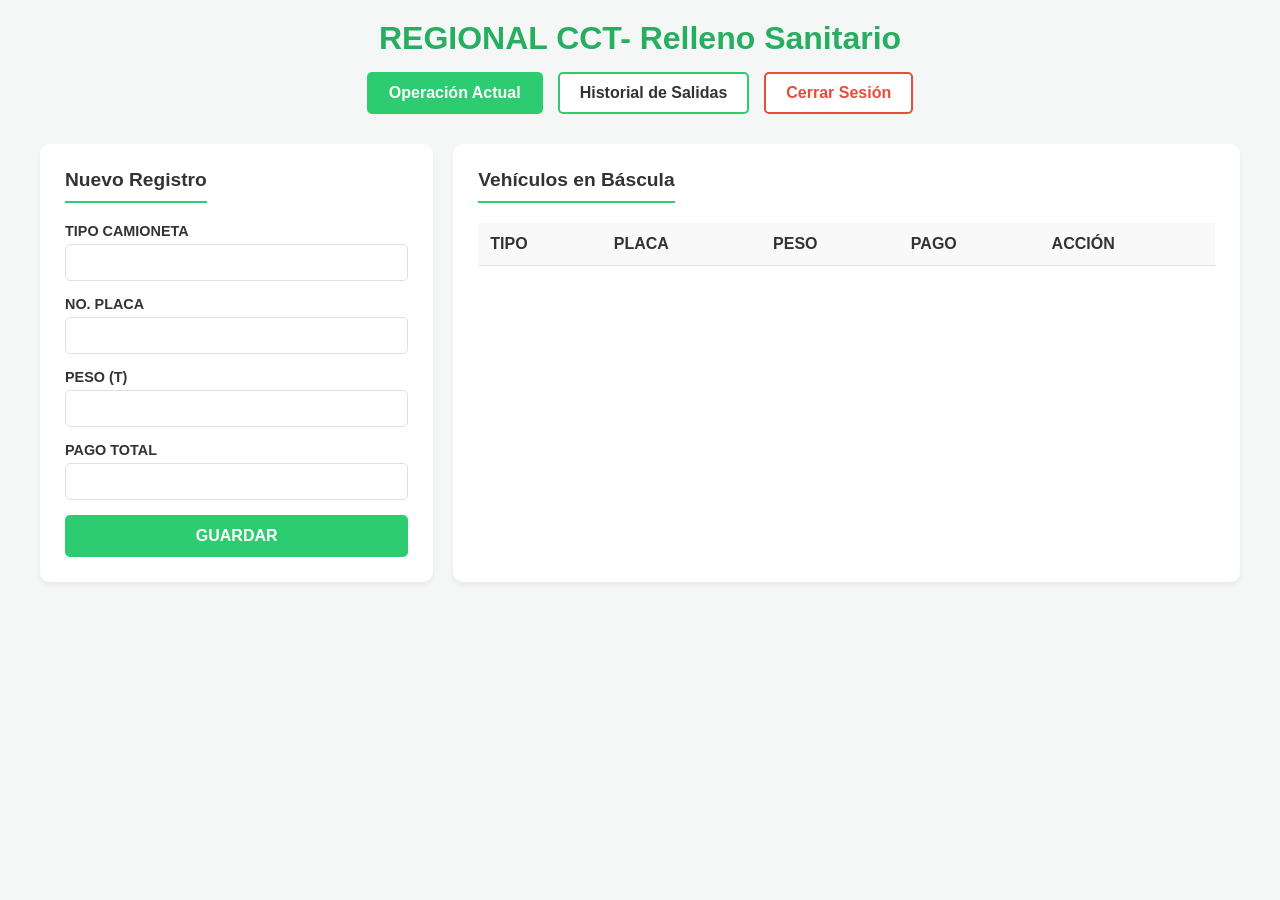
<file: index.html>
<!DOCTYPE html>
<html lang="es">
<head>
    <meta charset="UTF-8">
    <title>REGIONAL CCT</title>
    <link rel="stylesheet" href="styles.css">
</head>
<body>
    <div class="contenedor">
        <header>
            <h1>REGIONAL CCT- Relleno Sanitario</h1>
            <nav class="nav-menu">
                <a href="index.html" class="nav-link activo">Operación Actual</a>
                <a href="historial.html" class="nav-link">Historial de Salidas</a>
                <a href="cerrarsesion.php" class="nav-link btn-salir">Cerrar Sesión</a>
            </nav>
        </header>
        <main class="grid-principal">
            <section class="panel-formulario">
                <h2>Nuevo Registro</h2>
                <form id="formEntrada">
                    <div class="input-group">
                        <label>TIPO CAMIONETA</label>
                        <input type="text" id="tipo_camioneta" required style="text-transform: uppercase;">
                    </div>
                    <div class="input-group">
                        <label>NO. PLACA</label>
                        <input type="text" id="no_placa" required style="text-transform: uppercase;">
                    </div>
                    <div class="input-group">
                        <label>PESO (T)</label>
                        <input type="number" id="peso" step="0.01" required>
                    </div>
                    <div class="input-group">
                        <label>PAGO TOTAL</label>
                        <input type="text" id="pago_vista" readonly>
                    </div>
                    <button type="submit" class="btn-primario">GUARDAR</button>
                </form>
            </section>
            <section class="panel-tabla">
                <h2>Vehículos en Báscula</h2>
                <table id="tablaRegistros">
                    <thead>
                        <tr><th>TIPO</th><th>PLACA</th><th>PESO</th><th>PAGO</th><th>ACCIÓN</th></tr>
                    </thead>
                    <tbody></tbody>
                </table>
            </section>
        </main>
    </div>
    <script src="app.js"></script>
</body>
</html>
</file>
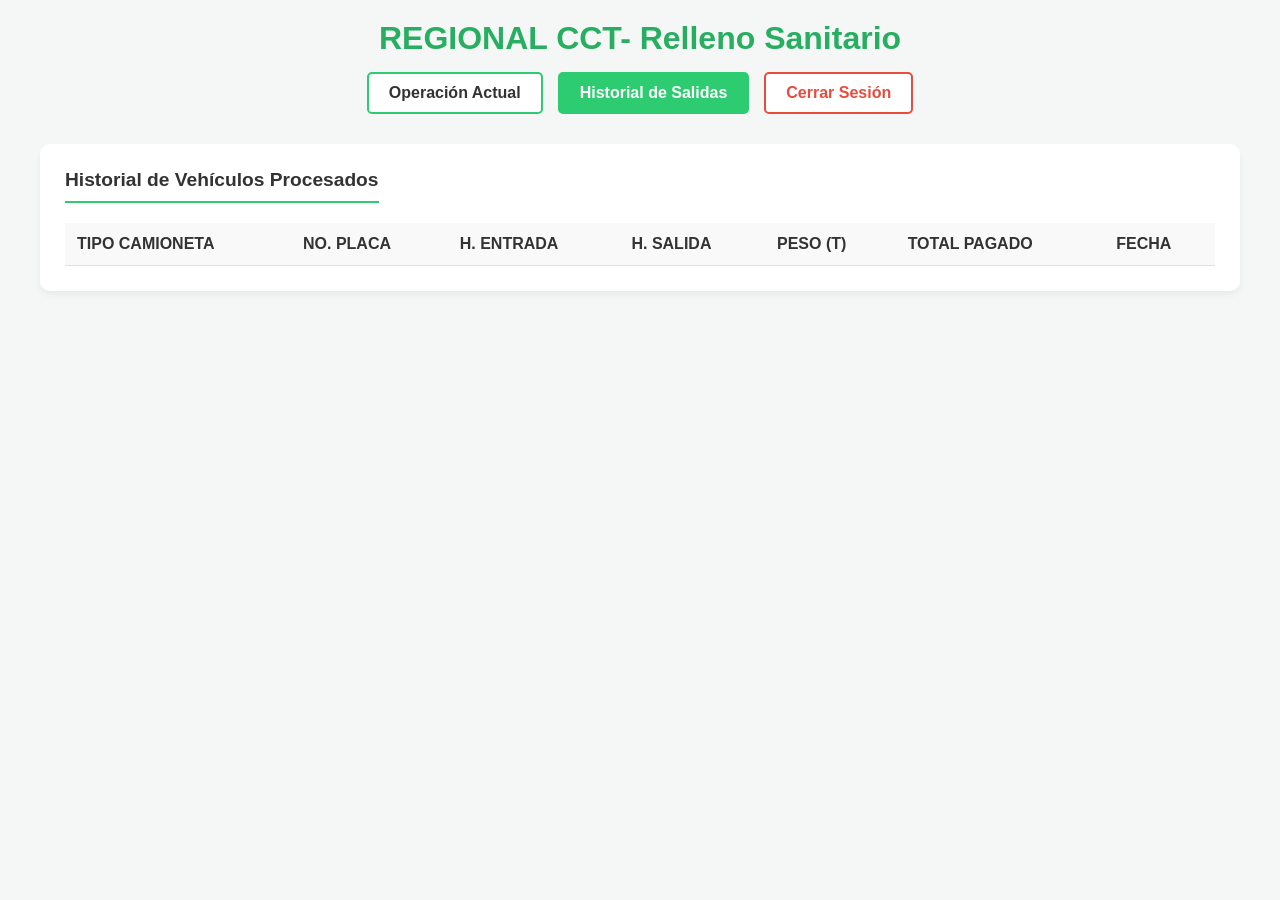
<file: historial.html>
<!DOCTYPE html>
<html lang="es">

<head>
    <meta charset="UTF-8">
    <meta name="viewport" content="width=device-width, initial-scale=1.0">
    <title>REGIONAL CCT</title>
    <link rel="stylesheet" href="styles.css">
</head>

<body>
    <div class="contenedor">
        <header>
            <h1>REGIONAL CCT- Relleno Sanitario</h1>
            <nav class="nav-menu">
                <a href="index.html" class="nav-link">Operación Actual</a>
                <a href="historial.html" class="nav-link activo">Historial de Salidas</a>
                <a href="cerrarsesion.php" class="nav-link btn-salir">Cerrar Sesión</a>
            </nav>
        </header>

        <main class="grid-completo">
            <section class="panel-tabla">
                <h2>Historial de Vehículos Procesados</h2>
                <div class="tabla-responsiva">
                    <table id="tablaHistorial">
                        <thead>
                            <tr>
                                <th>TIPO CAMIONETA</th>
                                <th>NO. PLACA</th>
                                <th>H. ENTRADA</th>
                                <th>H. SALIDA</th>
                                <th>PESO (T)</th>
                                <th>TOTAL PAGADO</th>
                                <th>FECHA</th>
                            </tr>
                        </thead>
                        <tbody>
                        </tbody>
                    </table>
                </div>
            </section>
        </main>
    </div>

    <script src="historial.js"></script>
</body>

</html>
</file>
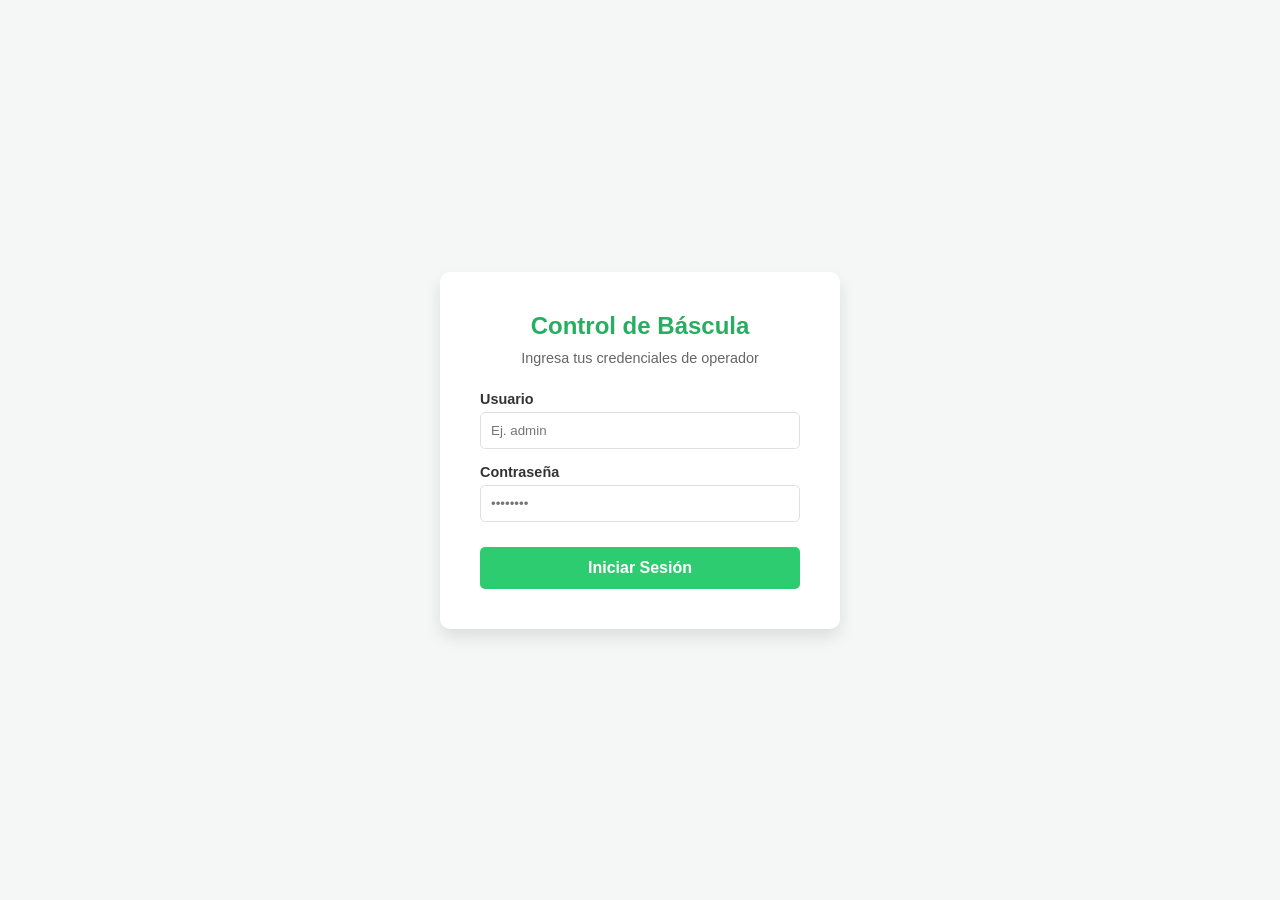
<file: login.html>
<!DOCTYPE html>
<html lang="es">
<head>
    <meta charset="UTF-8">
    <meta name="viewport" content="width=device-width, initial-scale=1.0">
    <title>REGIONAL CCT</title>
    <link rel="stylesheet" href="styles.css">
</head>
<body class="body-login">

    <div class="login-card">
        <h1>Control de Báscula</h1>
        <p>Ingresa tus credenciales de operador</p>
        
        <div id="mensajeError" class="error-msg"></div>

        <form id="formLogin" style="text-align: left;">
            <div class="input-group">
                <label for="usuario">Usuario</label>
                <input type="text" id="usuario" required placeholder="Ej. admin" autocomplete="username">
            </div>
            <div class="input-group">
                <label for="password">Contraseña</label>
                <input type="password" id="password" required placeholder="••••••••" autocomplete="current-password">
            </div>
            <button type="submit" class="btn-primario" style="margin-top: 10px;">Iniciar Sesión</button>
        </form>
    </div>

    <script>
       document.getElementById('formLogin').addEventListener('submit', function(e) {
    e.preventDefault();
    const btn = this.querySelector('button');
    const msjError = document.getElementById('mensajeError');
    
    btn.textContent = 'Verificando...';
    btn.disabled = true;
    msjError.style.display = 'none';

    let formData = new FormData();
    formData.append('usuario', document.getElementById('usuario').value);
    formData.append('password', document.getElementById('password').value);

    fetch('login.php', { method: 'POST', body: formData })
    .then(function(respuesta) {
        return respuesta.json(); 
    })
    .then(function(datos) {
        if (datos.estado === 'exito') {
            window.location.href = 'index.html'; 
        } else {
            msjError.textContent = datos.mensaje;
            msjError.style.display = 'block';
            btn.textContent = 'Iniciar Sesión';
            btn.disabled = false;
        }
    }).catch(function(err) {
        msjError.textContent = "Error de servidor.";
        msjError.style.display = 'block';
        btn.textContent = 'Iniciar Sesión';
        btn.disabled = false;
    });
});
    </script>
</body>
</html>
</file>
<file: styles.css>
:root {
    --primario: #2ecc71;
    --primario-dark: #27ae60;
    --fondo: #f4f7f6;
    --texto: #333;
    --blanco: #ffffff;
    --borde: #e0e0e0;
}

* {
    margin: 0;
    padding: 0;
    box-sizing: border-box;
    font-family: 'Segoe UI', Tahoma, Geneva, Verdana, sans-serif;
}

body {
    background-color: var(--fondo);
    color: var(--texto);
    padding: 20px;
}

/* --- CLASES LOGIN --- */
.body-login {
    display: flex;
    justify-content: center;
    align-items: center;
    height: 100vh;
    margin: 0;
}

.login-card {
    background: var(--blanco);
    padding: 40px;
    border-radius: 10px;
    box-shadow: 0 8px 16px rgba(0,0,0,0.1);
    width: 100%;
    max-width: 400px;
    text-align: center;
}

.login-card h1 {
    color: var(--primario-dark);
    font-size: 1.5rem;
    margin-bottom: 10px;
}

.login-card p {
    color: #666;
    margin-bottom: 25px;
    font-size: 0.9rem;
}

.error-msg {
    color: #e74c3c;
    background: #fadbd8;
    padding: 10px;
    border-radius: 5px;
    margin-bottom: 15px;
    display: none;
    font-size: 0.9rem;
    font-weight: bold;
}

/* --- CLASES DASHBOARD --- */
.contenedor {
    max-width: 1200px;
    margin: 0 auto;
}

header h1 {
    text-align: center;
    margin-bottom: 15px;
    color: var(--primario-dark);
}

.nav-menu {
    display: flex;
    justify-content: center;
    gap: 15px;
    margin-bottom: 30px;
}

.nav-link {
    text-decoration: none;
    padding: 10px 20px;
    background-color: var(--blanco);
    color: var(--texto);
    border: 2px solid var(--primario);
    border-radius: 5px;
    font-weight: bold;
    transition: all 0.3s ease;
}

.nav-link:hover, .nav-link.activo {
    background-color: var(--primario);
    color: var(--blanco);
}

.btn-salir {
    border-color: #e74c3c !important;
    color: #e74c3c !important;
}

.btn-salir:hover {
    background-color: #e74c3c !important;
    color: var(--blanco) !important;
}

.grid-principal {
    display: grid;
    grid-template-columns: 1fr 2fr;
    gap: 20px;
}

.grid-completo {
    display: grid;
    grid-template-columns: 1fr;
}

.panel-formulario, .panel-tabla {
    background: var(--blanco);
    padding: 25px;
    border-radius: 10px;
    box-shadow: 0 4px 6px rgba(0,0,0,0.05);
}

h2 {
    margin-bottom: 20px;
    font-size: 1.2rem;
    border-bottom: 2px solid var(--primario);
    padding-bottom: 10px;
    display: inline-block;
}

.input-group {
    margin-bottom: 15px;
}

.input-group label {
    display: block;
    margin-bottom: 5px;
    font-weight: 600;
    font-size: 0.9rem;
}

.input-group input, .input-group select {
    width: 100%;
    padding: 10px;
    border: 1px solid var(--borde);
    border-radius: 5px;
    outline: none;
    transition: border 0.3s;
}

.input-group input:focus, .input-group select:focus {
    border-color: var(--primario);
}

.btn-primario {
    width: 100%;
    padding: 12px;
    background: var(--primario);
    color: var(--blanco);
    border: none;
    border-radius: 5px;
    font-size: 1rem;
    font-weight: bold;
    cursor: pointer;
    transition: background 0.3s;
}

.btn-primario:hover {
    background: var(--primario-dark);
}

.btn-secundario {
    padding: 6px 12px;
    background: #e74c3c;
    color: white;
    border: none;
    border-radius: 4px;
    cursor: pointer;
}

.tabla-responsiva {
    overflow-x: auto;
}

table {
    width: 100%;
    border-collapse: collapse;
}

th, td {
    padding: 12px;
    text-align: left;
    border-bottom: 1px solid var(--borde);
}

th {
    background-color: #f9f9f9;
    font-weight: 600;
}

.tag-residuo {
    padding: 4px 8px;
    border-radius: 4px;
    font-size: 0.85rem;
    font-weight: bold;
    background: #eee;
}
</file>
